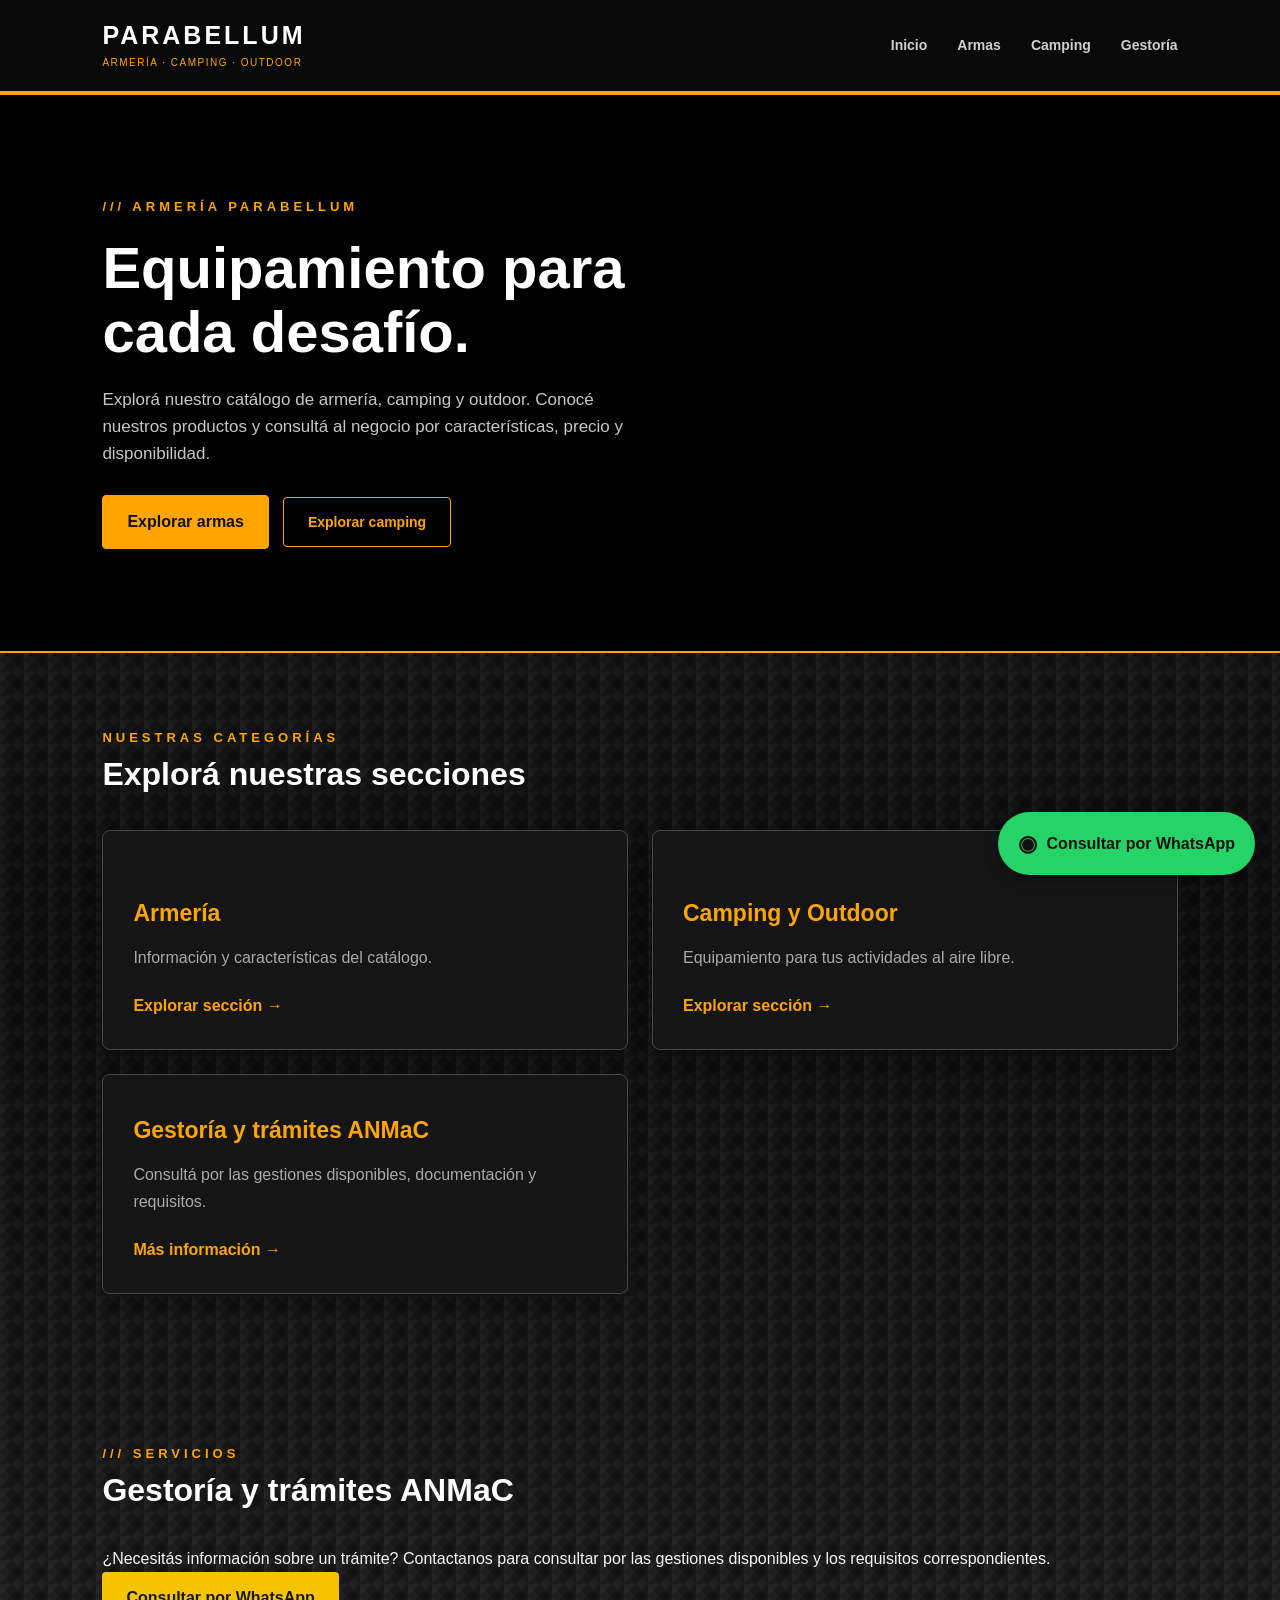
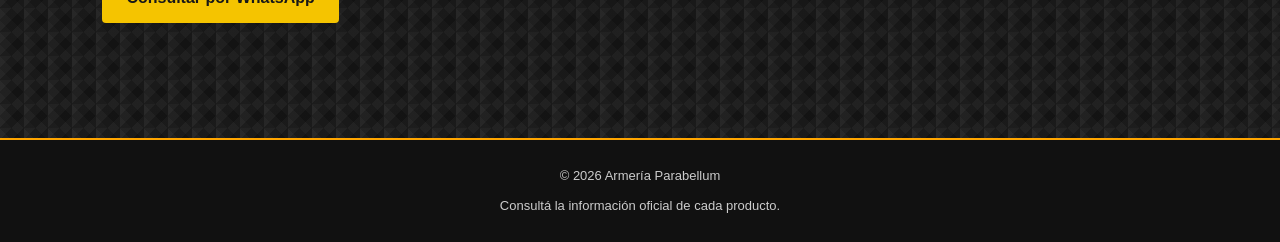
<file: index.html>
<!DOCTYPE html>
<html lang="es">
<head>
    <meta charset="UTF-8">
    <meta name="viewport" content="width=device-width, initial-scale=1.0">

    <title>Armería Parabellum | Camping y Outdoor</title>

    <meta
        name="description"
        content="Conocé el catálogo de Armería Parabellum y nuestros artículos de camping y outdoor."
    >

    <link rel="stylesheet" href="css/style.css">
    <script src="js/script.js" defer></script>
</head>

<body>

    <header class="header">
        <a href="index.html" class="logo">
            <span>PARABELLUM</span>
            <small>ARMERÍA · CAMPING · OUTDOOR</small>
        </a>

        <nav class="nav">
    <a href="index.html">Inicio</a>
    <a href="armas.html">Armas</a>
    <a href="camping.html">Camping</a>
    <a href="#gestoria">Gestoría</a>
</nav>
    </header>

    <main>
        
<section class="hero hero-inicio">

    <video class="hero-video" autoplay muted loop playsinline>
        <source src="videos/inicio.mp4" type="video/mp4">
        Tu navegador no puede reproducir este video.
    </video>

    <div class="hero-overlay"></div>

    <div class="hero-content">
        <p class="eyebrow">/// ARMERÍA PARABELLUM</p>

        <h1>Equipamiento para cada desafío.</h1>

        <p>
            Explorá nuestro catálogo de armería, camping y outdoor.
            Conocé nuestros productos y consultá al negocio
            por características, precio y disponibilidad.
        </p>

        <div class="hero-botones">
            <a href="armas.html" class="btn-primary">
                Explorar armas
            </a>

            <a href="camping.html" class="btn-secundario">
                Explorar camping
            </a>
        </div>
    </div>

</section>


        <section class="categories">
            <p class="eyebrow">NUESTRAS CATEGORÍAS</p>

            <h2>Explorá nuestras secciones</h2>

            <div class="category-grid">

                <a href="armas.html" class="category-card">
                    <h3>Armería</h3>
                    <p>Información y características del catálogo.</p>
                    <span>Explorar sección →</span>
                </a>

                <a href="camping.html" class="category-card">
                    <h3>Camping y Outdoor</h3>
                    <p>Equipamiento para tus actividades al aire libre.</p>
                    <span>Explorar sección →</span>
                </a>

                <a href="#gestoria" class="category-card">
    <h3>Gestoría y trámites ANMaC</h3>
    <p>
        Consultá por las gestiones disponibles,
        documentación y requisitos.
    </p>
    <span>Más información →</span>
</a>

            </div>
        </section>
        
<section class="categories" id="gestoria">
    <p class="eyebrow">/// SERVICIOS</p>

    <h2>Gestoría y trámites ANMaC</h2>

    <p>
        ¿Necesitás información sobre un trámite?
        Contactanos para consultar por las gestiones
        disponibles y los requisitos correspondientes.
    </p>

    <a
        class="btn-primary"
        href="https://wa.me/5491100000000?text=Hola%2C%20quisiera%20consultar%20por%20los%20servicios%20de%20gestor%C3%ADa%20y%20tr%C3%A1mites%20ANMaC."
        target="_blank"
        rel="noopener noreferrer"
    >
        Consultar por WhatsApp
    </a>
</section>
    </main>

    <footer class="footer">
        <p>© 2026 Armería Parabellum</p>
        <p>Consultá la información oficial de cada producto.</p>
    </footer>

    
<a
    class="whatsapp-btn"
    href="https://wa.me/5491100000000?text=Hola%2C%20vi%20el%20cat%C3%A1logo%20de%20Armer%C3%ADa%20Parabellum%20y%20quer%C3%ADa%20hacer%20una%20consulta."
    target="_blank"
    rel="noopener noreferrer"
>
    <span class="whatsapp-icon">◉</span>
    <span>Consultar por WhatsApp</span>
</a>

</body>
</html>
</file>
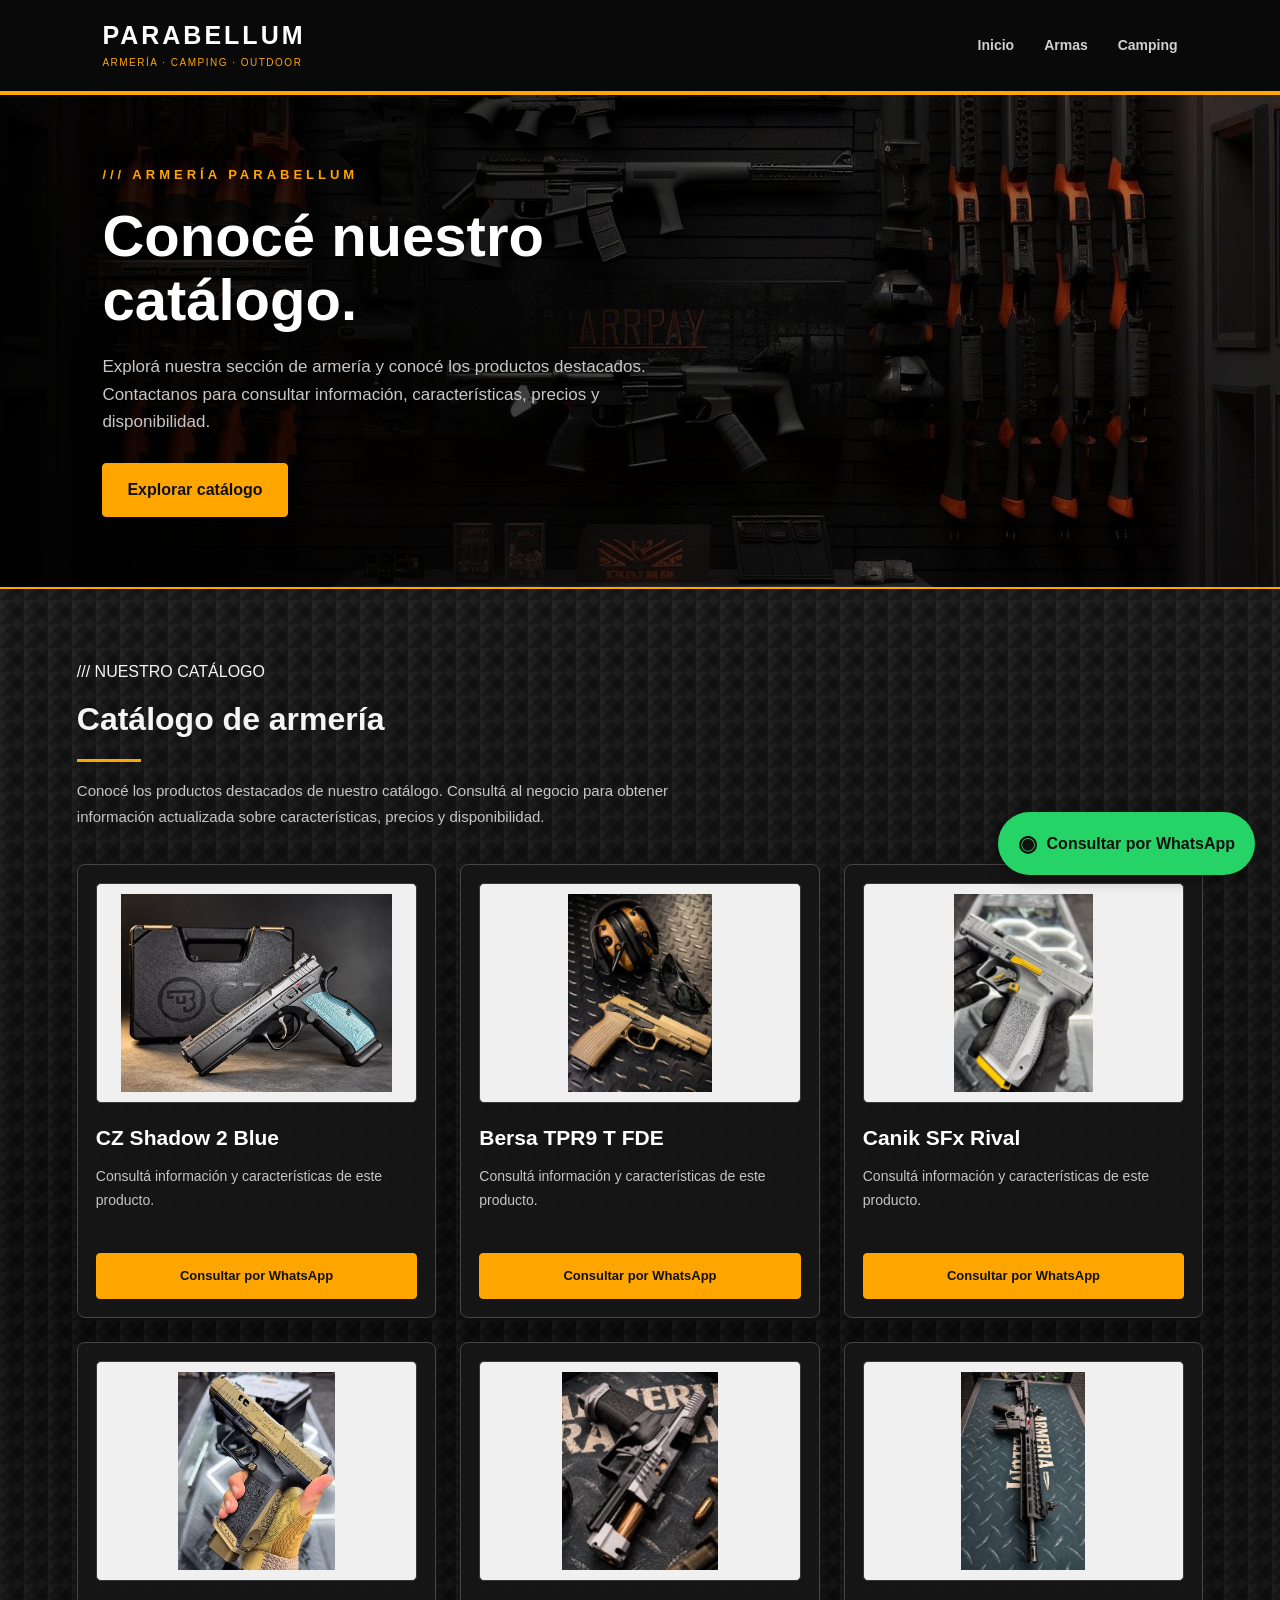
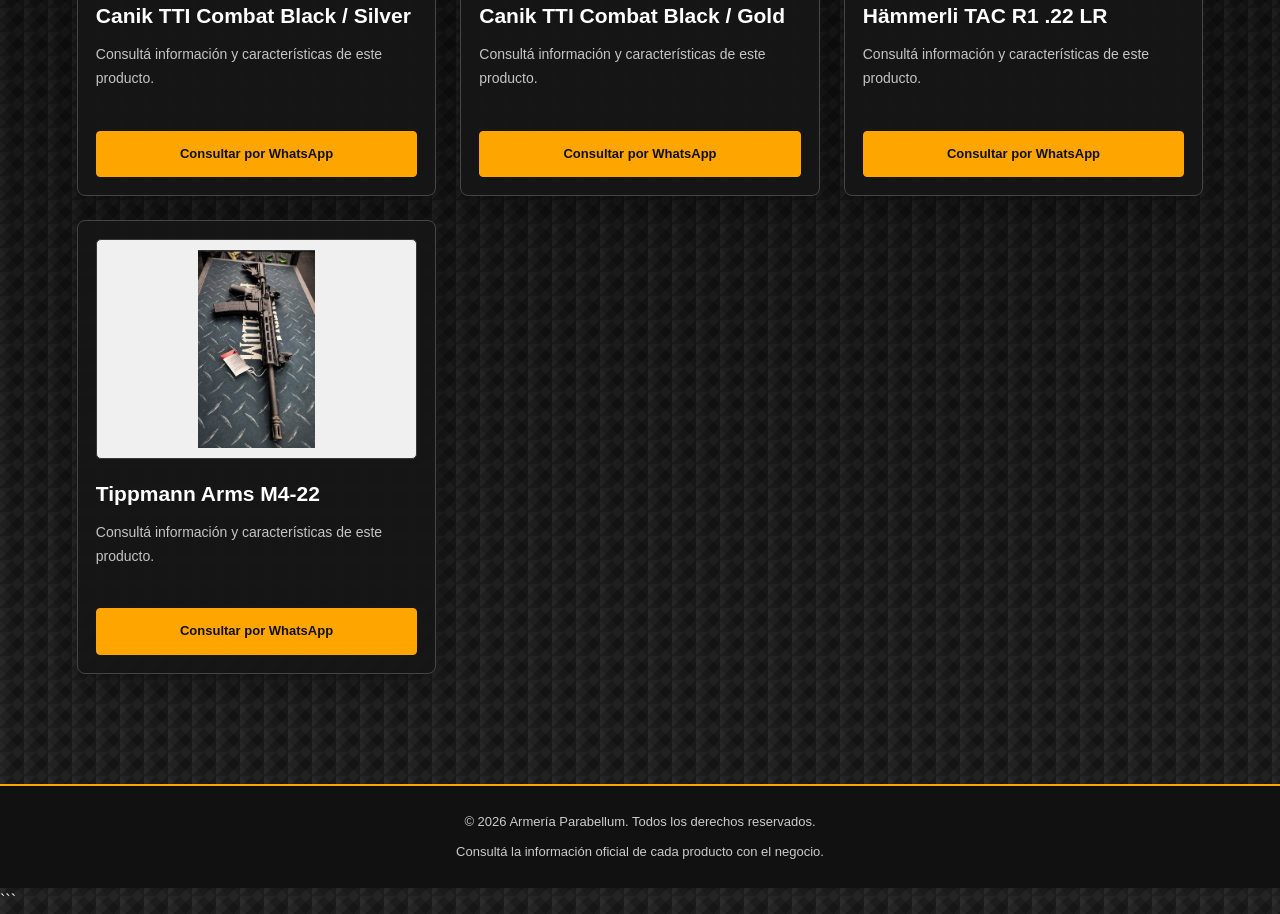
<file: armas.html>
<!DOCTYPE html>
<html lang="es">

<head>
    <meta charset="UTF-8">
    <meta name="viewport" content="width=device-width, initial-scale=1.0">

    <title>Armas | Armería Parabellum</title>

    <meta
        name="description"
        content="Conocé el catálogo de Armería Parabellum y consultá información sobre nuestros productos."
    >

    <link rel="stylesheet" href="css/style.css">
    <script src="js/script.js" defer></script>
</head>

<body>

    <!-- ENCABEZADO -->
    <header class="header">
        <a href="index.html" class="logo">
            <span>PARABELLUM</span>
            <small>ARMERÍA · CAMPING · OUTDOOR</small>
        </a>

        <nav class="nav">
            <a href="index.html">Inicio</a>
            <a href="armas.html">Armas</a>
            <a href="camping.html">Camping</a>
        </nav>
    </header>

    <main>

        <!-- PORTADA DE ARMAS -->
        <section class="hero hero-armas">
            <div class="hero-content">

                <p class="eyebrow">/// ARMERÍA PARABELLUM</p>

                <h1>Conocé nuestro catálogo.</h1>

                <p>
                    Explorá nuestra sección de armería y conocé
                    los productos destacados. Contactanos para
                    consultar información, características,
                    precios y disponibilidad.
                </p>

                <a href="#catalogo" class="btn-primary">
                    Explorar catálogo
                </a>

            </div>
        </section>

        <!-- CATÁLOGO -->
        <section class="categories" id="catalogo">

            <div class="catalogo-heading">
                <p class="eyebrow">/// NUESTRO CATÁLOGO</p>

                <h2>Catálogo de armería</h2>

                <span class="catalogo-linea"></span>

                <p class="catalogo-descripcion">
                    Conocé los productos destacados de nuestro catálogo.
                    Consultá al negocio para obtener información actualizada
                    sobre características, precios y disponibilidad.
                </p>
            </div>

            <!-- PRODUCTOS -->
            <div class="category-grid productos-grid">

                <article class="category-card">
                    <img src="img/armas/cz-shadow-2-blue.jpg"
                         alt="CZ Shadow 2 Blue"
                         class="product-image">

                    <h3>CZ Shadow 2 Blue</h3>
                    <p>Consultá información y características de este producto.</p>

                    <a href="#" class="btn-consulta"
                       data-producto="CZ Shadow 2 Blue">
                        Consultar por WhatsApp
                    </a>
                </article>

                <article class="category-card">
                    <img src="img/armas/bersa-tpr9-fde.jpg"
                         alt="Bersa TPR9 T FDE"
                         class="product-image">

                    <h3>Bersa TPR9 T FDE</h3>
                    <p>Consultá información y características de este producto.</p>

                    <a href="#" class="btn-consulta"
                       data-producto="Bersa TPR9 T FDE">
                        Consultar por WhatsApp
                    </a>
                </article>

                <article class="category-card">
                    <img src="img/armas/canik-sfx-rival.jpg"
                         alt="Canik SFx Rival"
                         class="product-image">

                    <h3>Canik SFx Rival</h3>
                    <p>Consultá información y características de este producto.</p>

                    <a href="#" class="btn-consulta"
                       data-producto="Canik SFx Rival">
                        Consultar por WhatsApp
                    </a>
                </article>

                <article class="category-card">
                    <img src="img/armas/canik-tti-black-silver.jpg"
                         alt="Canik TTI Combat Black y Silver"
                         class="product-image">

                    <h3>Canik TTI Combat Black / Silver</h3>
                    <p>Consultá información y características de este producto.</p>

                    <a href="#" class="btn-consulta"
                       data-producto="Canik TTI Combat Black/Silver">
                        Consultar por WhatsApp
                    </a>
                </article>

                <article class="category-card">
                    <img src="img/armas/canik-tti-black-gold.jpg"
                         alt="Canik TTI Combat Black y Gold"
                         class="product-image">

                    <h3>Canik TTI Combat Black / Gold</h3>
                    <p>Consultá información y características de este producto.</p>

                    <a href="#" class="btn-consulta"
                       data-producto="Canik TTI Combat Black/Gold">
                        Consultar por WhatsApp
                    </a>
                </article>

                <article class="category-card">
                    <img src="img/armas/hammerli-tac-r1.jpg"
                         alt="Hämmerli TAC R1 calibre 22 LR"
                         class="product-image">

                    <h3>Hämmerli TAC R1 .22 LR</h3>
                    <p>Consultá información y características de este producto.</p>

                    <a href="#" class="btn-consulta"
                       data-producto="Hämmerli TAC R1 .22 LR">
                        Consultar por WhatsApp
                    </a>
                </article>

                <article class="category-card">
                    <img src="img/armas/tippmann-m4-22.jpg"
                         alt="Tippmann Arms M4-22"
                         class="product-image">

                    <h3>Tippmann Arms M4-22</h3>
                    <p>Consultá información y características de este producto.</p>

                    <a href="#" class="btn-consulta"
                       data-producto="Tippmann Arms M4-22">
                        Consultar por WhatsApp
                    </a>
                </article>

            </div>
        </section>

    </main>

    <!-- PIE DE PÁGINA -->
    <footer class="footer">
        <p>© 2026 Armería Parabellum. Todos los derechos reservados.</p>
        <p>Consultá la información oficial de cada producto con el negocio.</p>
    </footer>

    <!-- WHATSAPP FLOTANTE -->
    <a
        class="whatsapp-btn"
        href="https://wa.me/5491100000000?text=Hola%2C%20vi%20el%20cat%C3%A1logo%20de%20Armer%C3%ADa%20Parabellum%20y%20quer%C3%ADa%20hacer%20una%20consulta."
        target="_blank"
        rel="noopener noreferrer"
    >
        <span class="whatsapp-icon">◉</span>
        <span>Consultar por WhatsApp</span>
    </a>

</body>
</html>
```
</file>
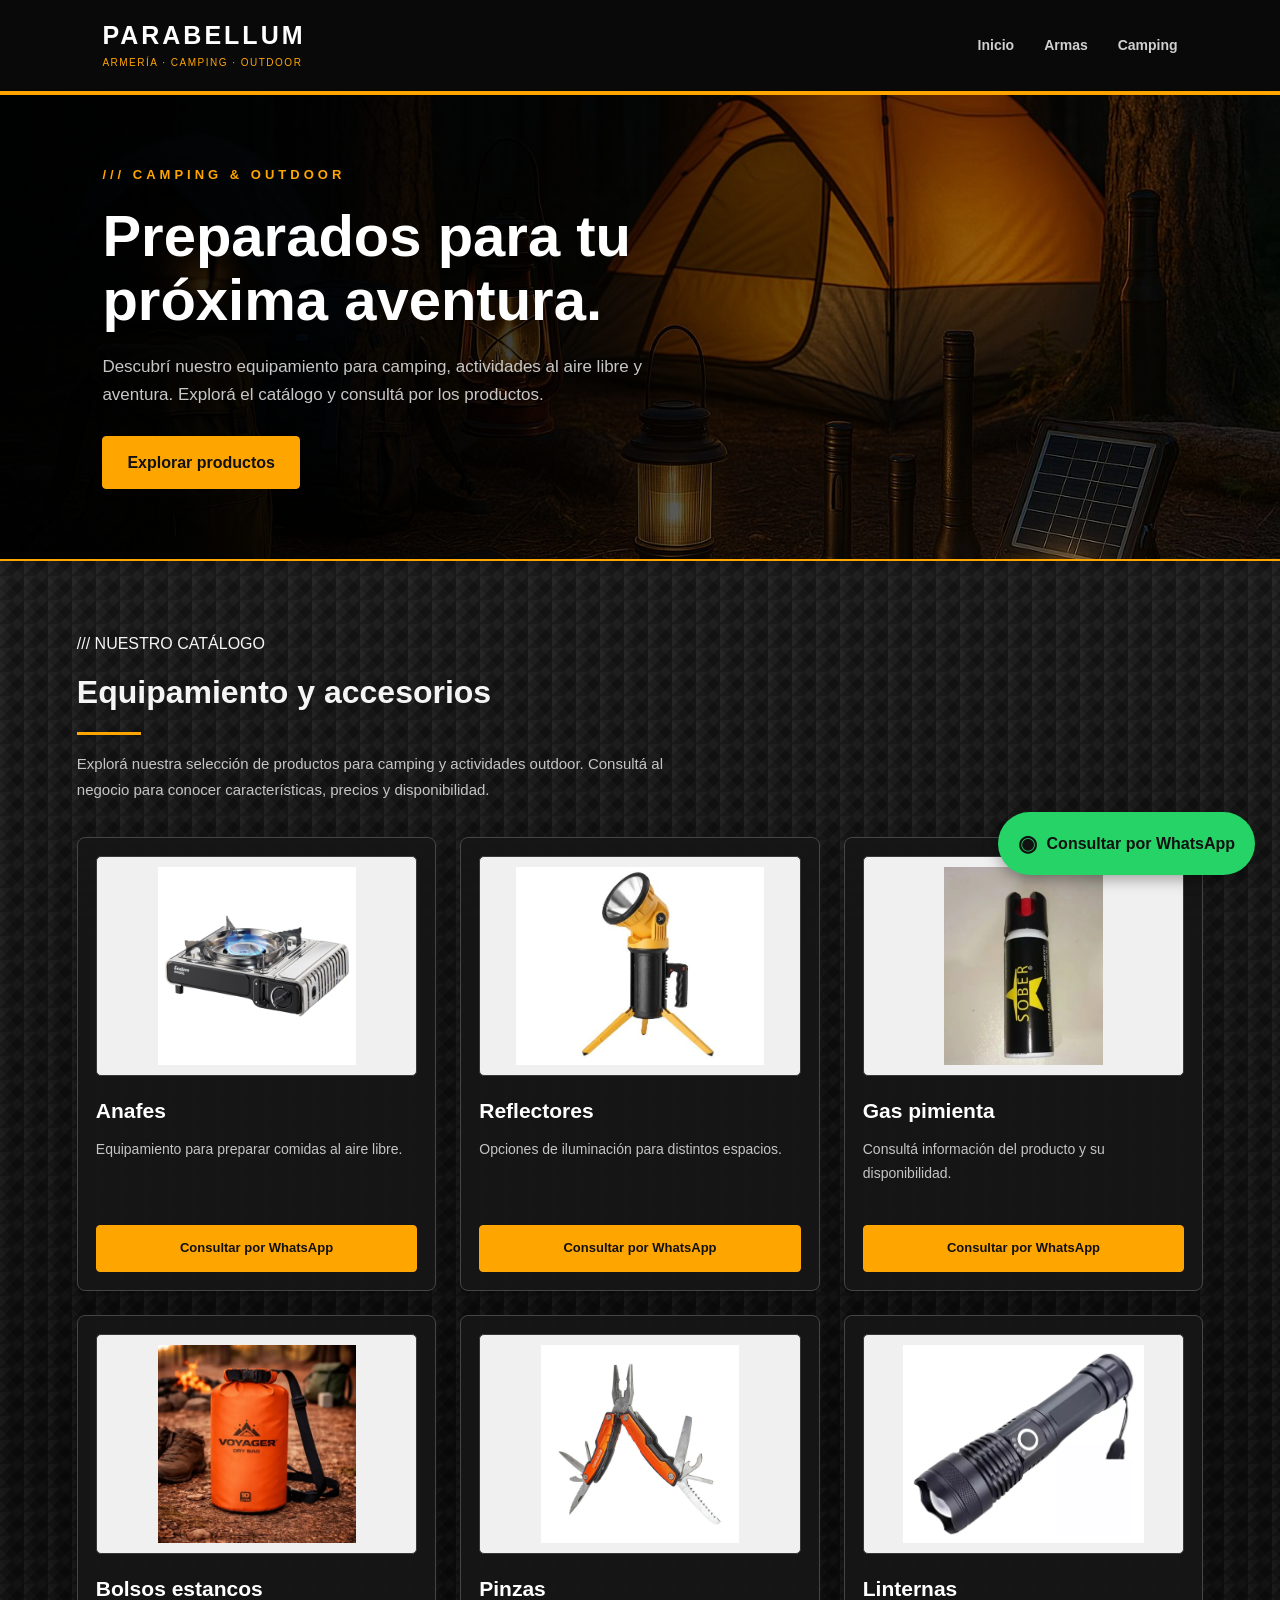
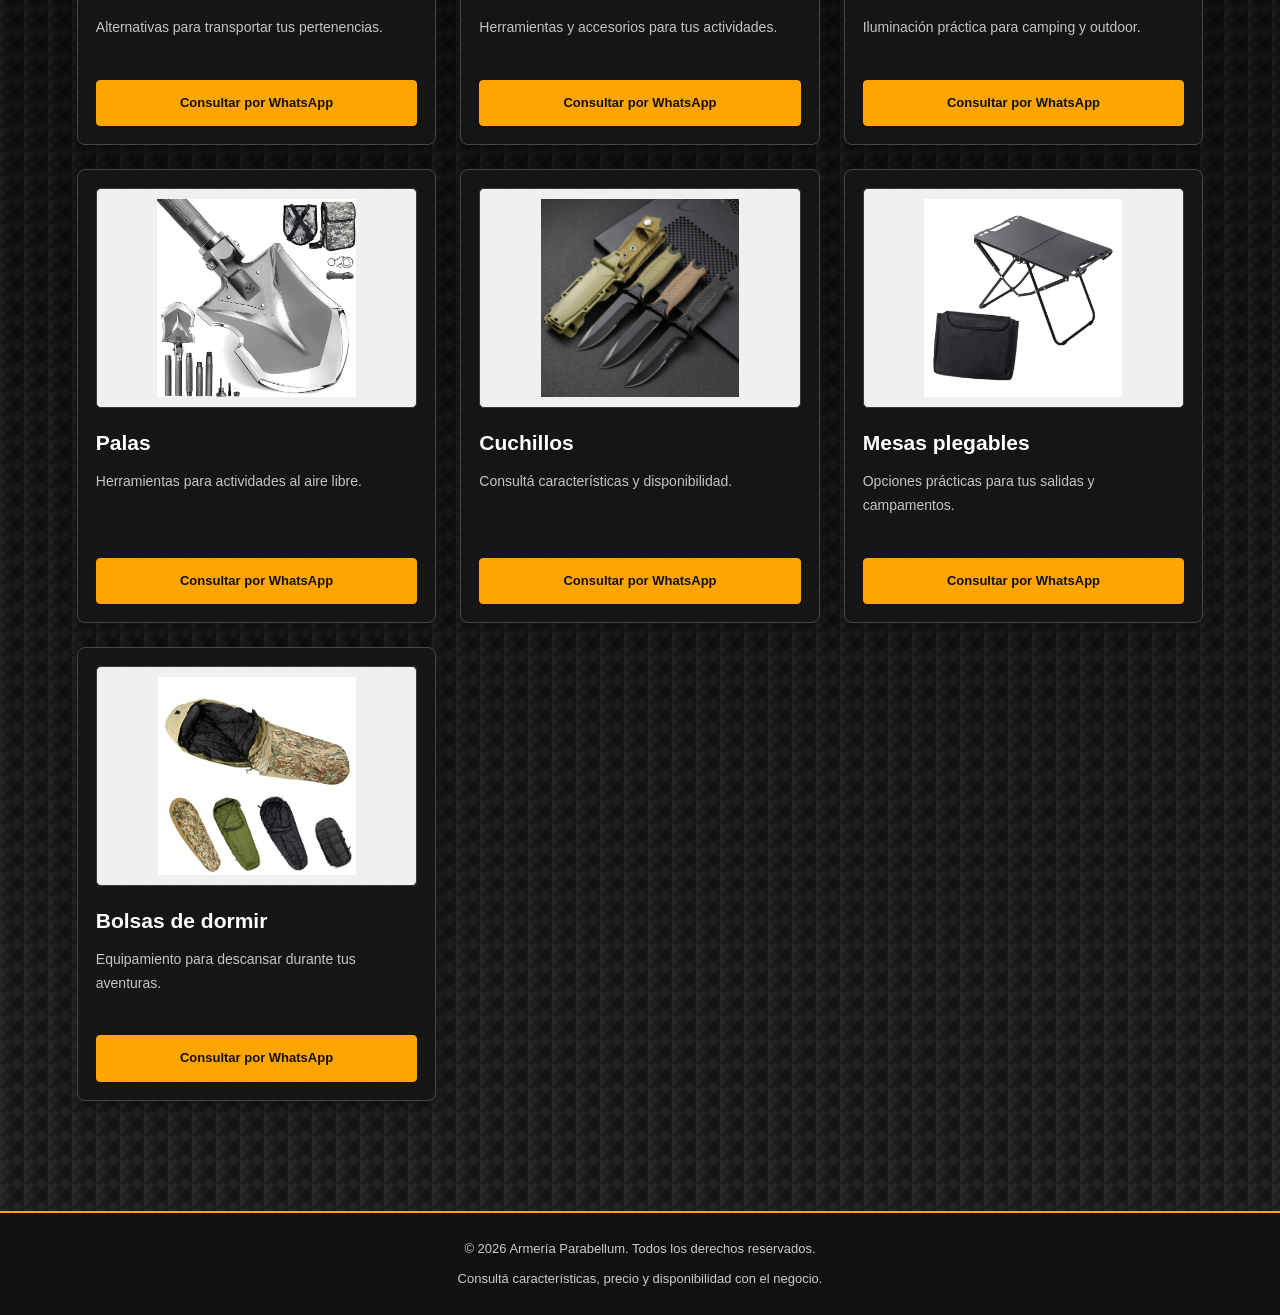
<file: camping.html>
<!DOCTYPE html>
<html lang="es">

<head>
    <meta charset="UTF-8">
    <meta name="viewport" content="width=device-width, initial-scale=1.0">

    <title>Camping y Outdoor | Armería Parabellum</title>

    <meta
        name="description"
        content="Descubrí el catálogo de camping y outdoor de Armería Parabellum."
    >

    <link rel="stylesheet" href="css/style.css">
    <script src="js/script.js" defer></script>
</head>

<body>

    <!-- ENCABEZADO -->
    <header class="header">
        <a href="index.html" class="logo">
            <span>PARABELLUM</span>
            <small>ARMERÍA · CAMPING · OUTDOOR</small>
        </a>

        <nav class="nav">
            <a href="index.html">Inicio</a>
            <a href="armas.html">Armas</a>
            <a href="camping.html">Camping</a>
        </nav>
    </header>

    <main>

        <!-- PORTADA DE CAMPING -->
        <section class="hero hero-camping">
            <div class="hero-content">

                <p class="eyebrow">/// CAMPING & OUTDOOR</p>

                <h1>Preparados para tu próxima aventura.</h1>

                <p>
                    Descubrí nuestro equipamiento para camping,
                    actividades al aire libre y aventura.
                    Explorá el catálogo y consultá por los productos.
                </p>

                <a href="#catalogo" class="btn-primary">
                    Explorar productos
                </a>

            </div>
        </section>

        <!-- CATÁLOGO -->
        <section class="categories" id="catalogo">

            <div class="catalogo-heading">
                <p class="eyebrow">/// NUESTRO CATÁLOGO</p>

                <h2>Equipamiento y accesorios</h2>

                <span class="catalogo-linea"></span>

                <p class="catalogo-descripcion">
                    Explorá nuestra selección de productos para camping
                    y actividades outdoor. Consultá al negocio para conocer
                    características, precios y disponibilidad.
                </p>
            </div>

            <!-- PRODUCTOS -->
            <div class="category-grid">

                <article class="category-card">
                    <img src="img/camping/anafe.jpg"
                         alt="Anafe para camping"
                         class="product-image">

                    <h3>Anafes</h3>
                    <p>Equipamiento para preparar comidas al aire libre.</p>

                    <a href="#" class="btn-consulta"
                       data-producto="Anafes">
                        Consultar por WhatsApp
                    </a>
                </article>

                <article class="category-card">
                    <img src="img/camping/reflector.jpg"
                         alt="Reflector de iluminación"
                         class="product-image">

                    <h3>Reflectores</h3>
                    <p>Opciones de iluminación para distintos espacios.</p>

                    <a href="#" class="btn-consulta"
                       data-producto="Reflectores">
                        Consultar por WhatsApp
                    </a>
                </article>

                <article class="category-card">
                    <img src="img/camping/gas-pimienta.jpg"
                         alt="Gas pimienta"
                         class="product-image">

                    <h3>Gas pimienta</h3>
                    <p>Consultá información del producto y su disponibilidad.</p>

                    <a href="#" class="btn-consulta"
                       data-producto="Gas pimienta">
                        Consultar por WhatsApp
                    </a>
                </article>

                <article class="category-card">
                    <img src="img/camping/bolso-estanco.jpg"
                         alt="Bolso estanco"
                         class="product-image">

                    <h3>Bolsos estancos</h3>
                    <p>Alternativas para transportar tus pertenencias.</p>

                    <a href="#" class="btn-consulta"
                       data-producto="Bolsos estancos">
                        Consultar por WhatsApp
                    </a>
                </article>

                <article class="category-card">
                    <img src="img/camping/pinzas.jpg"
                         alt="Pinzas multiuso"
                         class="product-image">

                    <h3>Pinzas</h3>
                    <p>Herramientas y accesorios para tus actividades.</p>

                    <a href="#" class="btn-consulta"
                       data-producto="Pinzas">
                        Consultar por WhatsApp
                    </a>
                </article>

                <article class="category-card">
                    <img src="img/camping/linterna.jpg"
                         alt="Linterna para camping"
                         class="product-image">

                    <h3>Linternas</h3>
                    <p>Iluminación práctica para camping y outdoor.</p>

                    <a href="#" class="btn-consulta"
                       data-producto="Linternas">
                        Consultar por WhatsApp
                    </a>
                </article>

                <article class="category-card">
                    <img src="img/camping/pala.jpg"
                         alt="Pala"
                         class="product-image">

                    <h3>Palas</h3>
                    <p>Herramientas para actividades al aire libre.</p>

                    <a href="#" class="btn-consulta"
                       data-producto="Palas">
                        Consultar por WhatsApp
                    </a>
                </article>

                <article class="category-card">
                    <img src="img/camping/cuchillo.jpg"
                         alt="Cuchillo outdoor"
                         class="product-image">

                    <h3>Cuchillos</h3>
                    <p>Consultá características y disponibilidad.</p>

                    <a href="#" class="btn-consulta"
                       data-producto="Cuchillos">
                        Consultar por WhatsApp
                    </a>
                </article>

                <article class="category-card">
                    <img src="img/camping/mesa-plegable.jpg"
                         alt="Mesa plegable para camping"
                         class="product-image">

                    <h3>Mesas plegables</h3>
                    <p>Opciones prácticas para tus salidas y campamentos.</p>

                    <a href="#" class="btn-consulta"
                       data-producto="Mesas plegables">
                        Consultar por WhatsApp
                    </a>
                </article>

                <article class="category-card">
                    <img src="img/camping/bolsa-dormir.jpg"
                         alt="Bolsa de dormir"
                         class="product-image">

                    <h3>Bolsas de dormir</h3>
                    <p>Equipamiento para descansar durante tus aventuras.</p>

                    <a href="#" class="btn-consulta"
                       data-producto="Bolsas de dormir">
                        Consultar por WhatsApp
                    </a>
                </article>

            </div>
        </section>

    </main>

    <!-- PIE DE PÁGINA -->
    <footer class="footer">
        <p>© 2026 Armería Parabellum. Todos los derechos reservados.</p>
        <p>Consultá características, precio y disponibilidad con el negocio.</p>
    </footer>

    <!-- WHATSAPP FLOTANTE -->
    <a
        class="whatsapp-btn"
        href="https://wa.me/5491100000000?text=Hola%2C%20quiero%20consultar%20por%20productos%20de%20camping."
        target="_blank"
        rel="noopener noreferrer"
    >
        <span class="whatsapp-icon">◉</span>
        <span>Consultar por WhatsApp</span>
    </a>

</body>
</html>
</file>
<file: css/style.css>
/* ==========================
   1. CONFIGURACIÓN GENERAL
========================== */

:root {
    --negro: #171717;
    --negro-claro: #222222;
    --amarillo: #f5c400;
    --blanco: #f5f5f5;
    --gris: #aaaaaa;
}

* {
    margin: 0;
    padding: 0;
    box-sizing: border-box;
}


body {
    background-color: var(--negro);
    background-image:
        linear-gradient(
            135deg,
            rgba(255, 255, 255, 0.035) 25%,
            transparent 25%,
            transparent 50%,
            rgba(0, 0, 0, 0.25) 50%,
            rgba(0, 0, 0, 0.25) 75%,
            transparent 75%
        ),
        linear-gradient(
            45deg,
            rgba(255, 255, 255, 0.025) 25%,
            transparent 25%,
            transparent 50%,
            rgba(0, 0, 0, 0.2) 50%,
            rgba(0, 0, 0, 0.2) 75%,
            transparent 75%
        ),
        linear-gradient(
            180deg,
            #292929 0%,
            #111111 50%,
            #242424 100%
        );

    background-size:
        24px 24px,
        24px 24px,
        100% 100%;

    color: var(--blanco);
    font-family: Arial, sans-serif;
    line-height: 1.6;
}


a {
    color: inherit;
    text-decoration: none;
}

/* ==========================
   2. ENCABEZADO Y NAVEGACIÓN
========================== */

.header {
    display: flex;
    justify-content: space-between;
    align-items: center;
    padding: 22px 8%;
    background-color: #111111;
    border-bottom: 1px solid #333333;
}

.logo {
    display: flex;
    flex-direction: column;
}

.logo span {
    font-size: 24px;
    font-weight: 800;
    letter-spacing: 2px;
}

.logo small {
    color: var(--amarillo);
    font-size: 10px;
    letter-spacing: 1px;
}

.nav {
    display: flex;
    gap: 30px;
}

.nav a {
    color: var(--gris);
    transition: color 0.3s;
}

.nav a:hover {
    color: var(--amarillo);
}


/* =====================================
   ENCABEZADO INDUSTRIAL PARABELLUM
===================================== */

.header {
    background: #090909;
    border-bottom: 2px solid #FFA500;
    padding: 20px 8%;
    gap: 25px;
}

/* LOGO */

.logo {
    text-decoration: none;
    flex-shrink: 0;
}

.logo span {
    color: #FFFFFF;
    font-size: 25px;
    font-weight: 900;
    letter-spacing: 3px;
    line-height: 1.2;
}

.logo small {
    color: #FFA500;
    font-size: 10px;
    letter-spacing: 1.5px;
    margin-top: 5px;
}

/* NAVEGACIÓN */

.nav {
    display: flex;
    align-items: center;
    gap: 30px;
}

.nav a {
    position: relative;
    color: #D0D0D0;
    font-size: 14px;
    font-weight: 700;
    text-decoration: none;
    padding: 8px 0;
    transition: color 0.25s ease;
}

/* Línea naranja animada */

.nav a::after {
    content: "";
    position: absolute;
    left: 0;
    bottom: 0;
    width: 0;
    height: 2px;
    background: #FFA500;
    transition: width 0.25s ease;
}

.nav a:hover {
    color: #FFA500;
}

.nav a:hover::after {
    width: 100%;
}

/* ADAPTACIÓN A CELULARES */

@media (max-width: 600px) {
    .header {
        padding: 18px 5%;
        flex-direction: column;
        gap: 18px;
    }

    .logo {
        align-items: center;
        text-align: center;
    }

    .nav {
        justify-content: center;
        flex-wrap: wrap;
        gap: 12px 24px;
    }

    .nav a {
        font-size: 13px;
    }
}

/* ==========================
   3. PORTADA PRINCIPAL
========================== */



/* BANNER PRINCIPAL INDUSTRIAL */
.hero {
    position: relative;
    background: #000000;
    color: #ffffff;
    min-height: 380px;
    display: flex;
    align-items: center;
    padding: 70px 8%;
    border-top: 2px solid #FFA500;
    border-bottom: 2px solid #FFA500;
    overflow: hidden;
}

.hero-content {
    position: relative;
    z-index: 1;
    max-width: 700px;
}

.hero .eyebrow {
    color: #FFA500;
    font-size: 13px;
    font-weight: bold;
    letter-spacing: 4px;
    text-transform: uppercase;
    margin-bottom: 18px;
}

.hero h1 {
    color: #ffffff;
    font-size: clamp(32px, 5vw, 58px);
    line-height: 1.1;
    margin-bottom: 22px;
    max-width: 650px;
}

.hero-content > p:not(.eyebrow) {
    color: #c7c7c7;
    font-size: 17px;
    max-width: 560px;
    margin-bottom: 28px;
}

.hero .btn-primary {
    display: inline-block;
    background: #FFA500;
    color: #111111;
    padding: 13px 24px;
    border: 1px solid #FFA500;
    border-radius: 4px;
    font-weight: bold;
    text-decoration: none;
    transition: background 0.25s ease, transform 0.25s ease;
}

.hero .btn-primary:hover {
    background: #ffbd3d;
    transform: translateY(-2px);
}

@media (max-width: 600px) {
    .hero {
        min-height: 330px;
        padding: 50px 24px;
    }

    .hero h1 {
        font-size: 36px;
    }

    .hero-content > p:not(.eyebrow) {
        font-size: 15px;
    }
}

/* ==========================
   4. BOTÓN PRINCIPAL
========================== */

.btn-primary {
    display: inline-block;
    background-color: var(--amarillo);
    color: var(--negro);
    padding: 13px 24px;
    border-radius: 4px;
    font-weight: bold;
    transition: transform 0.3s, background-color 0.3s;
}

.btn-primary:hover {
    background-color: #ffda36;
    transform: translateY(-3px);
}

/* ==========================
   5. CATEGORÍAS
========================== */

.categories {
    padding: 75px 8%;
}

.categories h2 {
    font-size: 32px;
    margin-bottom: 30px;
}

.category-grid {
    display: grid;
    grid-template-columns: repeat(2, minmax(0, 1fr));
    gap: 24px;
}

.category-card {
    
    min-height: 220px;
    display: flex;
    flex-direction: column;
    justify-content: flex-end;

    background-color: var(--negro-claro);
    border: 1px solid #383838;
    border-radius: 8px;
    padding: 30px;
    transition: border-color 0.3s, transform 0.3s;
}

.category-card:hover {
    border-color: var(--amarillo);
    transform: translateY(-4px);
}

.category-card h3 {
    color: var(--amarillo);
    font-size: 23px;
    margin-bottom: 12px;
}

.category-card p {
    color: var(--gris);
    margin-bottom: 22px;
}

.category-card span {
    font-weight: bold;
}

/* ==========================
   6. PIE DE PÁGINA
========================== */


/* ==========================
   7. ADAPTACIÓN A CELULARES
========================== */

@media (max-width: 700px) {

    .header {
        flex-direction: column;
        gap: 18px;
        padding: 20px;
    }

    .nav {
        gap: 22px;
        flex-wrap: wrap;
        justify-content: center;
    }

    .hero {
        min-height: 400px;
        padding: 55px 7%;
    }

    .categories {
        padding: 50px 7%;
    }

    .categories h2 {
        font-size: 27px;
    }

    .category-grid {
        grid-template-columns: 1fr;
    }
}

/* BOTÓN FLOTANTE DE WHATSAPP */
.whatsapp-btn {
    position: fixed;
    bottom: 25px;
    right: 25px;
    z-index: 1000;

    display: flex;
    align-items: center;
    gap: 10px;

    padding: 14px 20px;
    background-color: #25D366;
    color: #111;

    font-weight: bold;
    border-radius: 50px;
    box-shadow: 0 4px 15px rgba(0, 0, 0, 0.35);

    transition: transform 0.3s, background-color 0.3s;
}

.whatsapp-btn:hover {
    background-color: #35e477;
    transform: translateY(-4px);
}

.whatsapp-icon {
    font-size: 22px;
}

@media (max-width: 600px) {
    .whatsapp-btn {
        bottom: 15px;
        right: 15px;
        padding: 12px 16px;
    }
}

/* IMÁGENES DEL CATÁLOGO */
.product-image {
    display: block;
    width: 100%;
    height: 210px;
    object-fit: contain;
    background-color: #fff;
    border-radius: 6px;
    margin-bottom: 20px;
    padding: 10px;
}

.category-card {
    overflow: hidden;
}

@media (max-width: 600px) {
    .product-image {
        height: 190px;
    }
}


/* ACABADO PROFESIONAL PARA LAS TARJETAS */
.category-card {
    position: relative;
    overflow: hidden;
    border: 1px solid #383838;
    border-radius: 10px;
    background: linear-gradient(145deg, #252525, #191919);
    transition:
        transform 0.3s ease,
        border-color 0.3s ease,
        box-shadow 0.3s ease;
}

.category-card:hover {
    transform: translateY(-6px);
    border-color: var(--amarillo);
    box-shadow: 0 12px 28px rgba(0, 0, 0, 0.35);
}

.product-image {
    transition: transform 0.4s ease;
}

.category-card:hover .product-image {
    transform: scale(1.04);
}

.category-card h3 {
    margin-bottom: 12px;
}

.category-card p {
    line-height: 1.7;
}

.category-card span {
    display: inline-block;
    color: var(--amarillo);
    transition: color 0.3s ease;
}

.category-card:hover span {
    color: #ffdf55;
}

/* En celulares no necesitamos elevación al tocar */
@media (hover: none) {
    .category-card:hover {
        transform: none;
        box-shadow: none;
    }

    .category-card:hover .product-image {
        transform: none;
    }
}

/* BOTONES DE CONSULTA DEL CATÁLOGO */
.btn-consulta {
    display: inline-block;
    margin-top: 18px;
    padding: 11px 16px;
    background-color: var(--amarillo);
    color: var(--negro);
    border-radius: 5px;
    font-weight: bold;
    font-size: 14px;
    transition: background-color 0.3s, transform 0.3s;
}

.btn-consulta:hover {
    background-color: #ffdc43;
    transform: translateY(-2px);
}

/* CATÁLOGO DE PRODUCTOS */
.catalogo-intro {
    color: var(--gris);
    max-width: 650px;
    margin: -12px 0 30px;
}

.productos-grid {
    grid-template-columns: repeat(3, minmax(0, 1fr));
    align-items: stretch;
}

.producto-card {
    display: flex;
    flex-direction: column;
    min-width: 0;
}

.producto-card .product-image {
    height: 220px;
}

.producto-card h3 {
    line-height: 1.3;
}

.producto-card p {
    flex-grow: 1;
}

.producto-card .btn-consulta {
    align-self: flex-start;
}

@media (max-width: 900px) {
    .productos-grid {
        grid-template-columns: repeat(2, minmax(0, 1fr));
    }
}

@media (max-width: 600px) {
    .productos-grid {
        grid-template-columns: 1fr;
    }

    .producto-card .product-image {
        height: 230px;
    }
}

/* =====================================
   CATÁLOGO CAMPING - ESTILO INDUSTRIAL
===================================== */

#catalogo {
    padding: 70px 6%;
    background: transparent;
}

#catalogo > .eyebrow {
    color: #FFA500;
    letter-spacing: 4px;
    font-size: 13px;
    font-weight: bold;
}

#catalogo > h2 {
    color: #ffffff;
    font-size: clamp(28px, 4vw, 42px);
    margin-bottom: 35px;
}

/* Grilla de productos */

#catalogo .category-grid {
    display: grid;
    grid-template-columns: repeat(3, minmax(0, 1fr));
    gap: 24px;
}

/* Tarjetas grafito */

#catalogo .category-card {
    display: flex;
    flex-direction: column;
    min-width: 0;
    padding: 18px;
    background: rgba(22, 22, 22, 0.94);
    border: 1px solid #454545;
    border-radius: 8px;
    box-shadow: 0 8px 22px rgba(0, 0, 0, 0.3);
    transition:
        border-color 0.25s ease,
        transform 0.25s ease,
        box-shadow 0.25s ease;
}

#catalogo .category-card:hover {
    border-color: #FFA500;
    transform: translateY(-5px);
    box-shadow: 0 12px 28px rgba(0, 0, 0, 0.45);
}

/* Fotografías */

#catalogo .product-image {
    width: 100%;
    height: 220px;
    display: block;
    object-fit: contain;
    background: #f0f0f0;
    border: 1px solid #383838;
    border-radius: 5px;
    padding: 10px;
    margin-bottom: 18px;
}

/* Texto */

#catalogo .category-card h3 {
    color: #ffffff;
    font-size: 21px;
    margin-bottom: 10px;
}

#catalogo .category-card p {
    color: #c5c5c5;
    font-size: 14px;
    line-height: 1.7;
    flex-grow: 1;
}

#catalogo .category-card span {
    color: #FFA500;
    font-size: 12px;
    text-transform: uppercase;
    letter-spacing: 1px;
    margin-top: 12px;
}

/* Botón naranja */

#catalogo .btn-consulta {
    display: block;
    width: 100%;
    box-sizing: border-box;
    text-align: center;
    margin-top: 18px;
    padding: 12px 10px;
    background: #FFA500;
    color: #111111;
    border: 1px solid #FFA500;
    border-radius: 4px;
    font-size: 13px;
    font-weight: bold;
    text-decoration: none;
    transition:
        background 0.25s ease,
        color 0.25s ease;
}

#catalogo .btn-consulta:hover {
    background: #ffbd3d;
    color: #000000;
}

/* Tablet */

@media (max-width: 900px) {
    #catalogo .category-grid {
        grid-template-columns: repeat(2, minmax(0, 1fr));
        gap: 18px;
    }
}

/* Celular */

@media (max-width: 560px) {
    #catalogo {
        padding: 45px 18px;
    }

    #catalogo .category-grid {
        grid-template-columns: 1fr;
        gap: 20px;
    }

    #catalogo .product-image {
        height: 230px;
    }
}

/* ENCABEZADO DEL CATÁLOGO */

#catalogo .catalogo-heading {
    margin-bottom: 35px;
}

#catalogo .catalogo-heading .eyebrow {
    margin-bottom: 10px;
}

#catalogo .catalogo-heading h2 {
    margin-bottom: 14px;
}

#catalogo .catalogo-linea {
    display: block;
    width: 64px;
    height: 3px;
    background: #FFA500;
    margin-bottom: 16px;
}

#catalogo .catalogo-descripcion {
    max-width: 600px;
    color: #c5c5c5;
    font-size: 15px;
    line-height: 1.7;
}

/* =====================================
   FOOTER PARABELLUM
===================================== */

.footer {
    background-color: #111111;
    color: #cccccc;
    text-align: center;
    padding: 25px 8%;
    border-top: 2px solid #FFA500;
    margin-top: 40px;
}

.footer p {
    font-size: 13px;
    line-height: 1.7;
    margin-bottom: 8px;
}

.footer p:last-child {
    margin-bottom: 0;
}

/* BOTONES DE LA PORTADA */

.hero-botones {
    display: flex;
    align-items: center;
    flex-wrap: wrap;
    gap: 14px;
    margin-top: 28px;
}

.hero-botones .btn-primary {
    margin: 0;
}

.btn-secundario {
    display: inline-block;
    padding: 13px 24px;
    background: transparent;
    color: #FFA500;
    border: 1px solid #FFA500;
    border-radius: 4px;
    font-size: 14px;
    font-weight: bold;
    text-decoration: none;
    transition:
        background 0.25s ease,
        color 0.25s ease,
        transform 0.25s ease;
}

.btn-secundario:hover {
    background: #FFA500;
    color: #111111;
    transform: translateY(-2px);
}

/* BOTONES EN CELULAR */

@media (max-width: 600px) {
    .hero-botones {
        align-items: stretch;
        flex-direction: column;
    }

    .hero-botones a {
        box-sizing: border-box;
        width: 100%;
        text-align: center;
    }
}

/* =====================================
   TARJETAS DE INICIO - ESTILO INDUSTRIAL
===================================== */

.categories:not(#catalogo) > .eyebrow {
    color: #FFA500;
    font-size: 13px;
    font-weight: bold;
    letter-spacing: 4px;
}

.categories:not(#catalogo) > h2 {
    color: #FFFFFF;
}

.categories:not(#catalogo) .category-card {
    background: rgba(22, 22, 22, 0.94);
    border: 1px solid #454545;
    border-radius: 8px;
    box-shadow: 0 8px 22px rgba(0, 0, 0, 0.3);
}

.categories:not(#catalogo) .category-card:hover {
    border-color: #FFA500;
    box-shadow: 0 12px 28px rgba(0, 0, 0, 0.45);
}

.categories:not(#catalogo) .category-card h3 {
    color: #FFA500;
}

.categories:not(#catalogo) .category-card span {
    color: #FFA500;
}

.categories:not(#catalogo) .category-card:hover span {
    color: #FFBD3D;
}


/* =====================================
   HERO CON IMÁGENES - PARABELLUM
===================================== */

/* INICIO */
.hero-inicio {
    background:
        linear-gradient(
            90deg,
            rgba(0, 0, 0, 0.92) 0%,
            rgba(0, 0, 0, 0.72) 48%,
            rgba(0, 0, 0, 0.25) 100%
        ),
        url("../img/inicio/inventario.jpg") center / cover no-repeat;
}

/* ARMAS */
body:has(a[href="armas.html"]:hover) .hero {
    background-color: #000000;
}

body:has(.hero) .hero {
    background-color: #000000;
}

/* Ajustes comunes para las tres portadas */
.hero {
    background-position: center;
    background-size: cover;
    background-repeat: no-repeat;
}

/* CELULAR */
@media (max-width: 600px) {
    .hero {
        background-position: center;
    }
}

/* =====================================
   HERO CON IMÁGENES - PARABELLUM
===================================== */

/* INICIO */
.hero-inicio {
    background-image:
        linear-gradient(
            90deg,
            rgba(0, 0, 0, 0.92) 0%,
            rgba(0, 0, 0, 0.72) 45%,
            rgba(0, 0, 0, 0.20) 100%
        ),
        url("../img/inicio/inventario.jpg");
    background-position: right center;
    background-size: cover;
    background-repeat: no-repeat;
}

/* ARMAS */
.hero-armas {
    background-image:
        linear-gradient(
            90deg,
            rgba(0, 0, 0, 0.92) 0%,
            rgba(0, 0, 0, 0.72) 45%,
            rgba(0, 0, 0, 0.20) 100%
        ),
        url("../img/armas/estanteria.jpg");
    background-position: center;
    background-size: cover;
    background-repeat: no-repeat;
}

/* CAMPING */
.hero-camping {
    background-image:
        linear-gradient(
            90deg,
            rgba(0, 0, 0, 0.92) 0%,
            rgba(0, 0, 0, 0.72) 45%,
            rgba(0, 0, 0, 0.20) 100%
        ),
        url("../img/camping/camp.jpg");
    background-position: center;
    background-size: cover;
    background-repeat: no-repeat;
}

/* AJUSTES PARA CELULARES */
@media (max-width: 600px) {
    .hero-inicio,
    .hero-armas,
    .hero-camping {
        background-position: center;
    }
}

/* =====================================
   VIDEO DE PORTADA - PARABELLUM
===================================== */

.hero-inicio {
    position: relative;
    min-height: 560px;
    background: #000000;
    isolation: isolate;
    overflow: hidden;
}

/* VIDEO DE FONDO */

.hero-video {
    position: absolute;
    inset: 0;
    width: 100%;
    height: 100%;
    object-fit: cover;
    object-position: center;
    z-index: -2;
}

/* CAPA OSCURA PARA LEER EL TEXTO */

.hero-overlay {
    position: absolute;
    inset: 0;
    background: linear-gradient(
        90deg,
        rgba(0, 0, 0, 0.90) 0%,
        rgba(0, 0, 0, 0.68) 48%,
        rgba(0, 0, 0, 0.22) 100%
    );
    z-index: -1;
    pointer-events: none;
}

/* CONTENIDO POR ENCIMA DEL VIDEO */

.hero-inicio .hero-content {
    position: relative;
    z-index: 1;
    width: 100%;
    max-width: 700px;
}

/* ADAPTACIÓN PARA CELULARES */

@media (max-width: 600px) {
    .hero-inicio {
        min-height: 480px;
        padding: 45px 24px;
    }

    .hero-inicio .hero-video {
        object-position: center;
    }

    .hero-inicio .hero-overlay {
        background: rgba(0, 0, 0, 0.68);
    }

    .hero-inicio h1 {
        font-size: clamp(32px, 8vw, 40px);
    }
}
</file>
